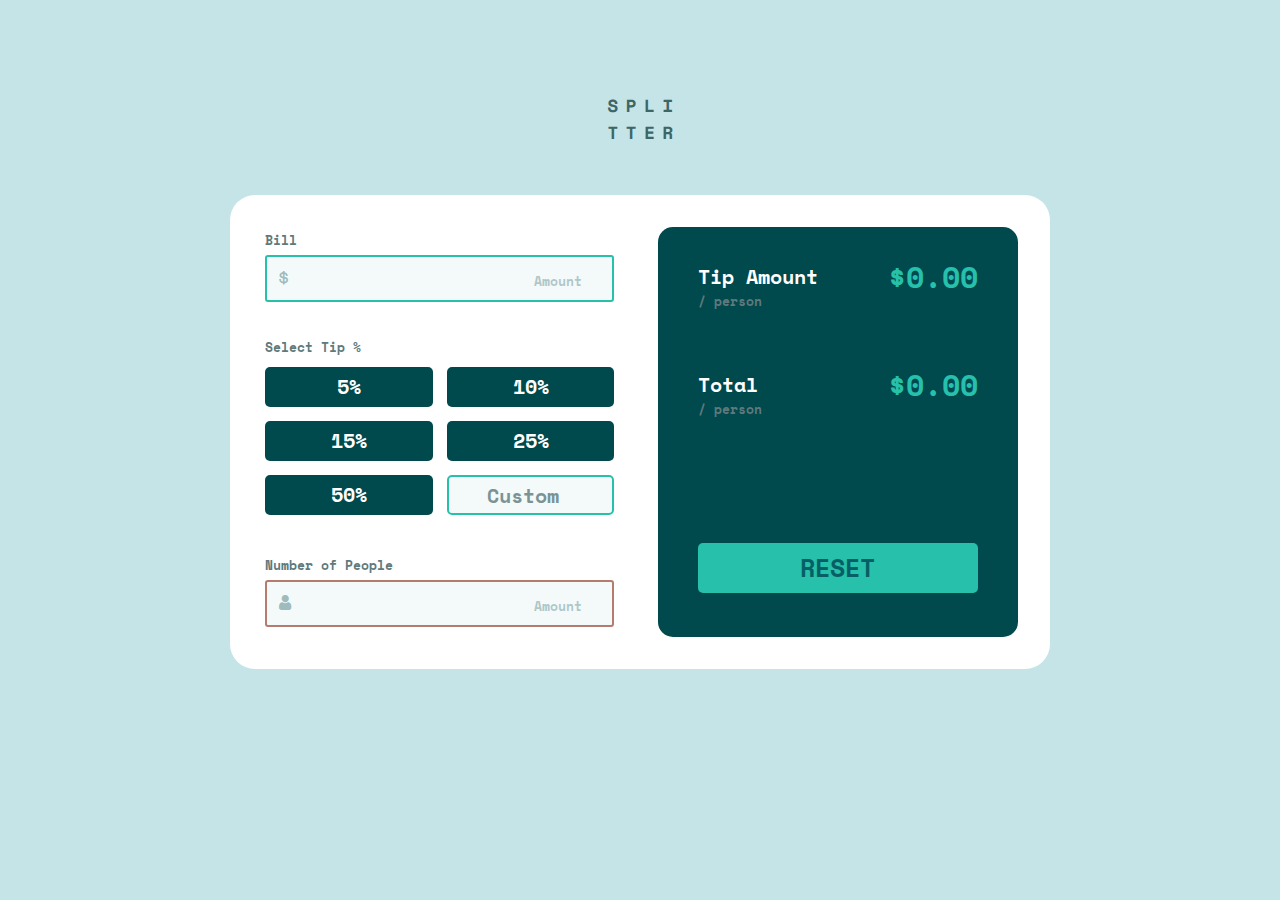
<file: index.html>
<!DOCTYPE html>
<html lang="en">
  <head>
    <meta charset="UTF-8" />
    <meta http-equiv="X-UA-Compatible" content="IE=edge" />
    <meta name="viewport" content="width=device-width, initial-scale=1.0" />
    <link rel="stylesheet" href="./css/style.css" />
    <title>Splitter</title>
  </head>
  <body>
    <header></header>
    <main>
      <form action="" class="form" spellcheck="false">
        <label class="form__label">Bill</label>
        <input
          type="number"
          name="bill"
          id="bill"
          placeholder="Amount"
          class="form__input form__input--selected"
        />
        <label class="form__label">Select Tip %</label>
        <div class="form__percentages">
          <div class="form__percentages__percentage">5%</div>
          <div class="form__percentages__percentage">10%</div>
          <div class="form__percentages__percentage">15%</div>
          <div class="form__percentages__percentage">25%</div>
          <div class="form__percentages__percentage">50%</div>
          <div class="form__percentages__percentage">
            <input
              type="number"
              name="custompercentage"
              id="custompercentage"
              placeholder="Custom"
              class="
                form__percentages__custom form__percentages__custom--selected
              "
            />
          </div>
        </div>
        <label class="form__label">Number of People</label>
        <input
          type="number"
          name="bill"
          id="bill"
          placeholder="Amount"
          class="form__input form__input--error"
        />
      </form>
      <div class="output">
        <div class="row">
          <div class="text">
            <p>Tip Amount</p>
            <p>/ person</p>
          </div>
          <div class="amount">$0.00</div>
        </div>
        <div class="row">
          <div class="text">
            <p>Total</p>
            <p>/ person</p>
          </div>
          <div class="amount">$0.00</div>
        </div>
        <button class="output__button output__button--active">RESET</button>
      </div>
    </main>
  </body>
</html>
<!--test-->
</file>
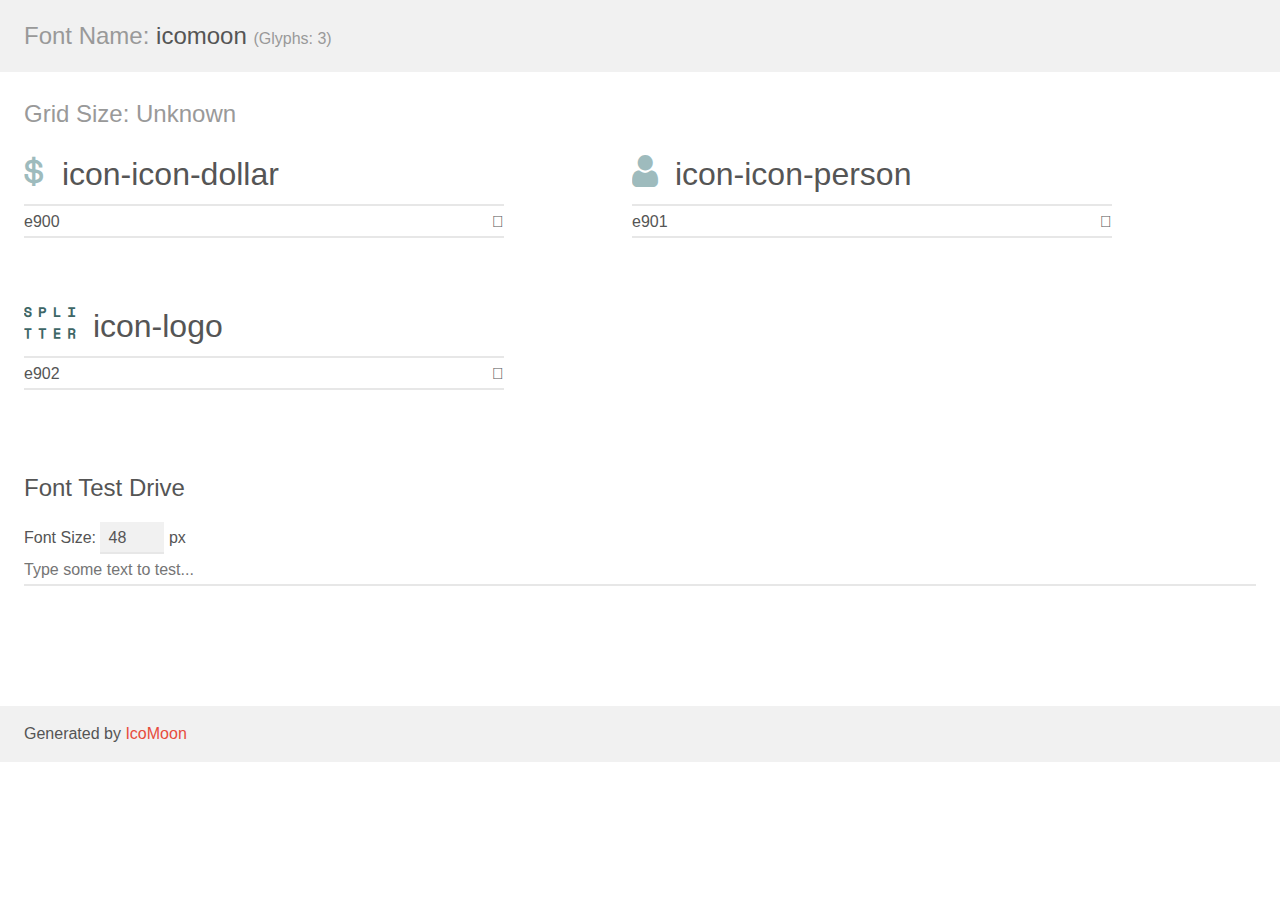
<file: +assets/icomoon/demo.html>
<!doctype html>
<html>
<head>
    <meta charset="utf-8">
    <title>IcoMoon Demo</title>
    <meta name="description" content="An Icon Font Generated By IcoMoon.io">
    <meta name="viewport" content="width=device-width, initial-scale=1">
    <link rel="stylesheet" href="demo-files/demo.css">
    <link rel="stylesheet" href="style.css"></head>
<body>
    <div class="bgc1 clearfix">
        <h1 class="mhmm mvm"><span class="fgc1">Font Name:</span> icomoon <small class="fgc1">(Glyphs:&nbsp;3)</small></h1>
    </div>
    <div class="clearfix mhl ptl">
        <h1 class="mvm mtn fgc1">Grid Size: Unknown</h1>
        <div class="glyph fs1">
            <div class="clearfix bshadow0 pbs">
                <span class="icon-icon-dollar"></span>
                <span class="mls"> icon-icon-dollar</span>
            </div>
            <fieldset class="fs0 size1of1 clearfix hidden-false">
                <input type="text" readonly value="e900" class="unit size1of2" />
                <input type="text" maxlength="1" readonly value="&#xe900;" class="unitRight size1of2 talign-right" />
            </fieldset>
            <div class="fs0 bshadow0 clearfix hidden-true">
                <span class="unit pvs fgc1">liga: </span>
                <input type="text" readonly value="" class="liga unitRight" />
            </div>
        </div>
        <div class="glyph fs1">
            <div class="clearfix bshadow0 pbs">
                <span class="icon-icon-person"></span>
                <span class="mls"> icon-icon-person</span>
            </div>
            <fieldset class="fs0 size1of1 clearfix hidden-false">
                <input type="text" readonly value="e901" class="unit size1of2" />
                <input type="text" maxlength="1" readonly value="&#xe901;" class="unitRight size1of2 talign-right" />
            </fieldset>
            <div class="fs0 bshadow0 clearfix hidden-true">
                <span class="unit pvs fgc1">liga: </span>
                <input type="text" readonly value="" class="liga unitRight" />
            </div>
        </div>
        <div class="glyph fs1">
            <div class="clearfix bshadow0 pbs">
                <span class="icon-logo"></span>
                <span class="mls"> icon-logo</span>
            </div>
            <fieldset class="fs0 size1of1 clearfix hidden-false">
                <input type="text" readonly value="e902" class="unit size1of2" />
                <input type="text" maxlength="1" readonly value="&#xe902;" class="unitRight size1of2 talign-right" />
            </fieldset>
            <div class="fs0 bshadow0 clearfix hidden-true">
                <span class="unit pvs fgc1">liga: </span>
                <input type="text" readonly value="" class="liga unitRight" />
            </div>
        </div>
    </div>

    <!--[if gt IE 8]><!-->
    <div class="mhl clearfix mbl">
        <h1>Font Test Drive</h1>
        <label>
            Font Size: <input id="fontSize" type="number" class="textbox0 mbm"
            min="8" value="48" />
            px
        </label>
        <input id="testText" type="text" class="phl size1of1 mvl"
        placeholder="Type some text to test..." value=""/>
        <div id="testDrive" class="icon-" style="font-family: icomoon">&nbsp;
        </div>
    </div>
    <!--<![endif]-->
    <div class="bgc1 clearfix">
        <p class="mhl">Generated by <a href="https://icomoon.io/app">IcoMoon</a></p>
    </div>

    <script src="demo-files/demo.js"></script>
</body>
</html>
</file>
<file: +assets/icomoon/demo-files/demo.css>
body {
  padding: 0;
  margin: 0;
  font-family: sans-serif;
  font-size: 1em;
  line-height: 1.5;
  color: #555;
  background: #fff;
}
h1 {
  font-size: 1.5em;
  font-weight: normal;
}
small {
  font-size: .66666667em;
}
a {
  color: #e74c3c;
  text-decoration: none;
}
a:hover, a:focus {
  box-shadow: 0 1px #e74c3c;
}
.bshadow0, input {
  box-shadow: inset 0 -2px #e7e7e7;
}
input:hover {
  box-shadow: inset 0 -2px #ccc;
}
input, fieldset {
  font-family: sans-serif;
  font-size: 1em;
  margin: 0;
  padding: 0;
  border: 0;
}
input {
  color: inherit;
  line-height: 1.5;
  height: 1.5em;
  padding: .25em 0;
}
input:focus {
  outline: none;
  box-shadow: inset 0 -2px #449fdb;
}
.glyph {
  font-size: 16px;
  width: 15em;
  padding-bottom: 1em;
  margin-right: 4em;
  margin-bottom: 1em;
  float: left;
  overflow: hidden;
}
.liga {
  width: 80%;
  width: calc(100% - 2.5em);
}
.talign-right {
  text-align: right;
}
.talign-center {
  text-align: center;
}
.bgc1 {
  background: #f1f1f1;
}
.fgc1 {
  color: #999;
}
.fgc0 {
  color: #000;
}
p {
  margin-top: 1em;
  margin-bottom: 1em;
}
.mvm {
  margin-top: .75em;
  margin-bottom: .75em;
}
.mtn {
  margin-top: 0;
}
.mtl, .mal {
  margin-top: 1.5em;
}
.mbl, .mal {
  margin-bottom: 1.5em;
}
.mal, .mhl {
  margin-left: 1.5em;
  margin-right: 1.5em;
}
.mhmm {
  margin-left: 1em;
  margin-right: 1em;
}
.mls {
  margin-left: .25em;
}
.ptl {
  padding-top: 1.5em;
}
.pbs, .pvs {
  padding-bottom: .25em;
}
.pvs, .pts {
  padding-top: .25em;
}
.unit {
  float: left;
}
.unitRight {
  float: right;
}
.size1of2 {
  width: 50%;
}
.size1of1 {
  width: 100%;
}
.clearfix:before, .clearfix:after {
  content: " ";
  display: table;
}
.clearfix:after {
  clear: both;
}
.hidden-true {
  display: none;
}
.textbox0 {
  width: 3em;
  background: #f1f1f1;
  padding: .25em .5em;
  line-height: 1.5;
  height: 1.5em;
}
#testDrive {
  display: block;
  padding-top: 24px;
  line-height: 1.5;
}
.fs0 {
  font-size: 16px;
}
.fs1 {
  font-size: 32px;
}
</file>
<file: +assets/icomoon/style.css>
@font-face {
  font-family: 'icomoon';
  src:  url('fonts/icomoon.eot?w2rjgn');
  src:  url('fonts/icomoon.eot?w2rjgn#iefix') format('embedded-opentype'),
    url('fonts/icomoon.ttf?w2rjgn') format('truetype'),
    url('fonts/icomoon.woff?w2rjgn') format('woff'),
    url('fonts/icomoon.svg?w2rjgn#icomoon') format('svg');
  font-weight: normal;
  font-style: normal;
  font-display: block;
}

[class^="icon-"], [class*=" icon-"] {
  /* use !important to prevent issues with browser extensions that change fonts */
  font-family: 'icomoon' !important;
  speak: never;
  font-style: normal;
  font-weight: normal;
  font-variant: normal;
  text-transform: none;
  line-height: 1;

  /* Better Font Rendering =========== */
  -webkit-font-smoothing: antialiased;
  -moz-osx-font-smoothing: grayscale;
}

.icon-icon-dollar:before {
  content: "\e900";
  color: #9ebbbd;
}
.icon-icon-person:before {
  content: "\e901";
  color: #9ebbbd;
}
.icon-logo:before {
  content: "\e902";
  color: #3d6666;
}
</file>
<file: css/style.css>
@import url("https://fonts.googleapis.com/css2?family=Space+Mono:wght@400;700&display=swap");
/* http://meyerweb.com/eric/tools/css/reset/ 
   v2.0 | 20110126
   License: none (public domain)
*/
html,
body,
div,
span,
applet,
object,
iframe,
h1,
h2,
h3,
h4,
h5,
h6,
p,
blockquote,
pre,
a,
abbr,
acronym,
address,
big,
cite,
code,
del,
dfn,
em,
img,
ins,
kbd,
q,
s,
samp,
small,
strike,
strong,
sub,
sup,
tt,
var,
b,
u,
i,
center,
dl,
dt,
dd,
ol,
ul,
li,
fieldset,
form,
label,
legend,
table,
caption,
tbody,
tfoot,
thead,
tr,
th,
td,
article,
aside,
canvas,
details,
embed,
figure,
figcaption,
footer,
header,
hgroup,
menu,
nav,
output,
ruby,
section,
summary,
time,
mark,
audio,
video {
  margin: 0;
  padding: 0;
  border: 0;
  font-size: 100%;
  font: inherit;
  vertical-align: baseline;
}

/* HTML5 display-role reset for older browsers */
article,
aside,
details,
figcaption,
figure,
footer,
header,
hgroup,
menu,
nav,
section {
  display: block;
}

body {
  line-height: 1;
}

ol,
ul {
  list-style: none;
}

blockquote,
q {
  quotes: none;
}

blockquote:before,
blockquote:after,
q:before,
q:after {
  content: "";
  content: none;
}

table {
  border-collapse: collapse;
  border-spacing: 0;
}

* {
  box-sizing: border-box;
}

.form__percentages > * img {
  display: block;
  width: 100%;
  height: auto;
}

@font-face {
  font-family: "icons";
  src: url("icons/fonts/icomoon.eot?w2rjgn");
  src: url("icons/fonts/icomoon.eot?w2rjgn#iefix") format("embedded-opentype"), url("icons/fonts/icomoon.ttf?w2rjgn") format("truetype"), url("icons/fonts/icomoon.woff?w2rjgn") format("woff"), url("icons/fonts/icomoon.svg?w2rjgn#icomoon") format("svg");
  font-weight: normal;
  font-style: normal;
  font-display: block;
}
[class^=icon-],
[class*=" icon-"] {
  /* use !important to prevent issues with browser extensions that change fonts */
  font-family: "icons" !important;
  speak: never;
  font-style: normal;
  font-weight: normal;
  font-variant: normal;
  text-transform: none;
  line-height: 1;
  /* Better Font Rendering =========== */
  -webkit-font-smoothing: antialiased;
  -moz-osx-font-smoothing: grayscale;
}

.icon-icon-dollar:before {
  content: "\e900";
  color: #9ebbbd;
}

.icon-icon-person:before {
  content: "\e901";
  color: #9ebbbd;
}

.icon-logo:before {
  content: "\e902";
  color: #3d6666;
}

::placeholder {
  font-family: "Space mono";
  font-size: 13px;
  font-weight: 700;
  line-height: 20px;
  color: #9ebbbd;
  opacity: 0.8;
}

body {
  background-color: #c5e4e7;
}

header {
  text-align: center;
  padding-bottom: 55px;
  padding-top: 100px;
}
header:before {
  color: #3d6666;
  content: "\e902";
  font-family: icons;
  font-size: 40px;
}

main {
  background-color: #ffffff;
  width: 64%;
  max-width: 1100px;
  min-height: 200px;
  margin: 0 auto;
  border-radius: 25px;
  display: flex;
  padding: 32px;
  gap: 41px;
}

form {
  min-height: 50px;
  width: 50%;
}

.form {
  font-family: "Space mono";
  font-size: 13px;
  font-weight: 700;
  line-height: 20px;
  color: #5e7a7d;
  padding: 3px;
  padding-bottom: 10px;
}
.form__label {
  display: block;
  position: relative;
  padding-bottom: 5px;
}
.form__label:last-of-type:after {
  content: "\e901";
}
.form__label:after {
  font-family: icons;
  font-size: 15px;
  font-weight: 400;
  content: "\e900";
  color: #9ebbbd;
  position: absolute;
  z-index: 1;
  top: 38px;
  left: 14px;
}
.form__label:nth-of-type(2) {
  padding-top: 35px;
  padding-bottom: 10px;
}
.form__label:nth-of-type(2):after {
  display: none;
}
.form__input {
  background-color: #f4fafa;
  width: 100%;
  border: none;
  border-radius: 3px;
  text-align: right;
  padding: 7px 15px 7px 30px;
  outline: none;
  cursor: pointer;
  font-family: "Space mono";
  font-size: 20px;
  font-weight: 700;
  line-height: 20px;
  color: #00494d;
}
.form__input--selected {
  border: 2px solid #26c0ab;
}
.form__input--error {
  border: 2px solid #b57b6d;
  position: relative;
}
.form__percentages {
  display: flex;
  flex-wrap: wrap;
  gap: 14px;
  padding-bottom: 40px;
}
.form__percentages > * {
  flex: 1 1 115px;
}
.form__percentages__percentage {
  font-family: "Space mono";
  font-size: 20px;
  font-weight: 700;
  line-height: 20px;
  color: #ffffff;
  background-color: #00494d;
  text-align: center;
  border-radius: 5px;
  padding: 10px;
  cursor: pointer;
}
.form__percentages__percentage:hover {
  background-color: #9fe8df;
}
.form__percentages__percentage:last-of-type {
  background: transparent;
  padding: 0;
}
.form__percentages__custom {
  width: 100%;
  height: 100%;
  outline: none;
  border: none;
  background-color: #f4fafa;
  text-align: center;
  padding: 0;
  border-radius: 5px;
  font-family: "Space mono";
  font-size: 20px;
  font-weight: 700;
  line-height: 20px;
  color: #00494d;
  cursor: pointer;
}
.form__percentages__custom::placeholder {
  color: #5e7a7d;
  font-size: 20px;
}
.form__percentages__custom--selected {
  border: 2px solid #26c0ab;
}

.output {
  padding: 40px;
  background-color: #00494d;
  min-height: 50px;
  width: 50%;
  border-radius: 15px;
}
.output .row {
  display: flex;
  justify-content: space-between;
  padding-bottom: 60px;
}
.output .row:nth-of-type(2) {
  padding-bottom: 120px;
}
.output p {
  font-family: "Space mono";
  font-size: 20px;
  font-weight: 700;
  line-height: 20px;
  color: #ffffff;
  padding-bottom: 4px;
}
.output p:nth-of-type(2) {
  font-family: "Space mono";
  font-size: 13px;
  font-weight: 700;
  line-height: 20px;
  color: #5e7a7d;
}
.output .amount {
  font-family: "Space mono";
  font-size: 30px;
  font-weight: 700;
  line-height: 20px;
  color: #26c0ab;
}
.output__button {
  margin: 0 auto;
  min-height: 10px;
  width: 100%;
  display: block;
  text-transform: uppercase;
  background-color: #0d686d;
  color: #065f65;
  border: none;
  padding: 15px;
  cursor: pointer;
  font-family: "Space mono";
  font-size: 25px;
  font-weight: 700;
  line-height: 20px;
  color: #065f65;
  border-radius: 5px;
}
.output__button--active {
  background-color: #26c0ab;
}
.output__button:hover {
  background-color: #9fe8df;
}

@media screen and (max-width: 1180px) {
  main {
    width: 90%;
  }
}
@media screen and (max-width: 850px) {
  main {
    width: 100%;
    display: block;
  }

  form,
.output {
    width: 100%;
  }

  form {
    margin-bottom: 20px;
  }

  .output {
    padding: 20px;
    padding-top: 40px;
  }
  .output .row {
    padding-bottom: 20px;
  }
  .output .row:nth-of-type(2) {
    padding-bottom: 30px;
  }
  .output p:first-of-type {
    font-size: 15px;
  }
}
</file>
